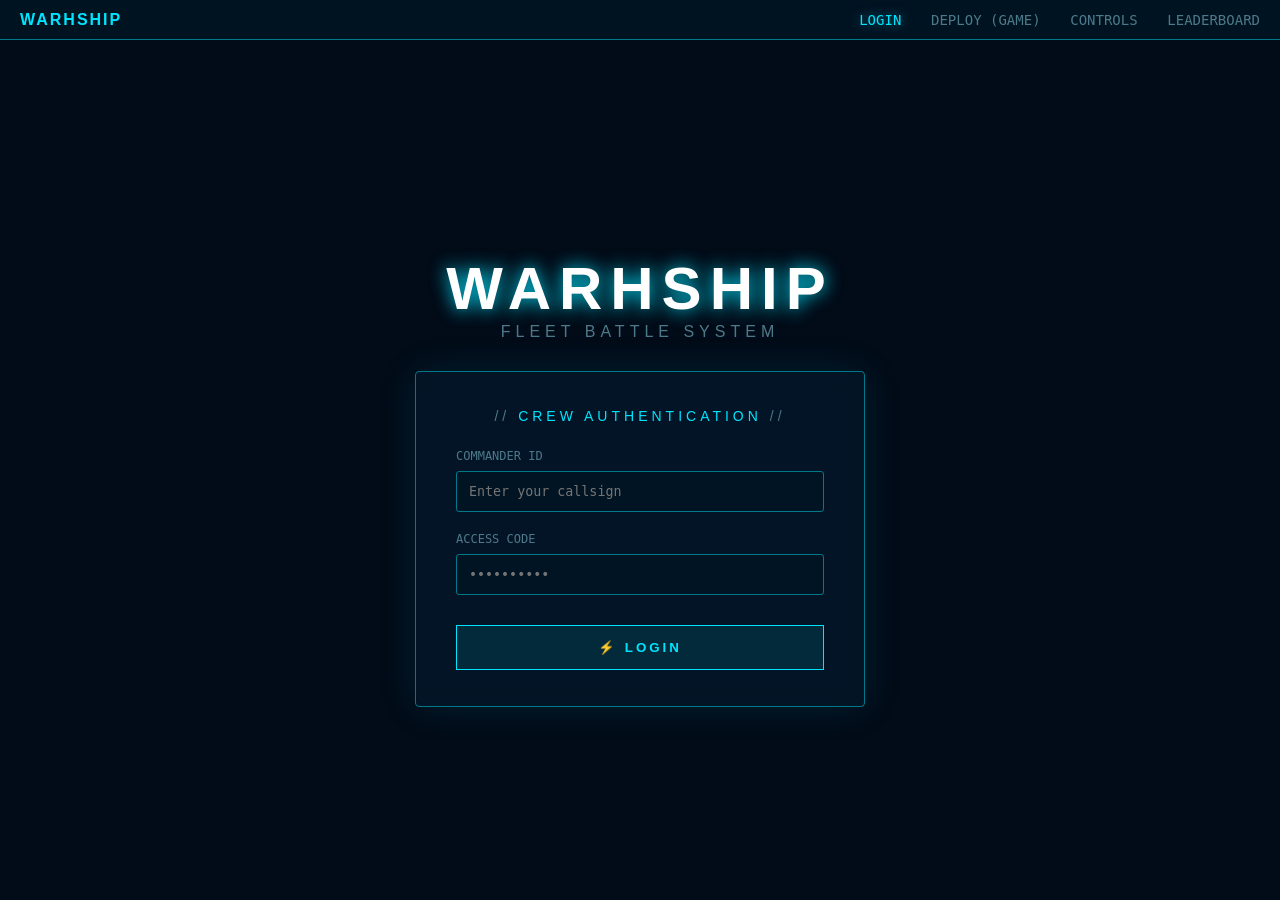
<file: index.html>
<!DOCTYPE html>
<html lang="en">
<head>
  <meta charset="UTF-8" />
  <meta name="viewport" content="width=device-width, initial-scale=1.0"/>
  <title>WARHSHIP — Fleet Battle System</title>
  <link rel="stylesheet" href="login.css">
</head>
<body>

  <img id="bg-image" src="assets/Warship.jpeg" alt="Background">

  <nav class="top-nav">
    <div class="nav-logo">WARHSHIP</div>
    <div class="nav-links">
      <button onclick="switchPage('login-page')" class="active" id="nav-login">Login</button>
      <button onclick="window.location.href='game.html'" id="nav-game">Deploy (Game)</button>
      <button onclick="switchPage('controls-page')" id="nav-controls">Controls</button>
      <button onclick="switchPage('leaderboard-page')" id="nav-leaderboard">Leaderboard</button>
    </div>
  </nav>

  <div class="screen">

    <section id="login-page" class="page-section active-page">
      <div class="logo-wrap">
        <div class="logo">WARHSHIP</div>
        <div class="logo-sub">Fleet Battle System</div>
      </div>

      <div class="panel">
        <div class="panel-title"><span>// </span>CREW AUTHENTICATION<span> //</span></div>

        <div class="field">
          <label>Commander ID</label>
          <input type="text" id="username" placeholder="Enter your callsign" autocomplete="off"/>
        </div>

        <div class="field">
          <label>Access Code</label>
          <input type="password" id="password" placeholder="••••••••••" autocomplete="off"/>
        </div>

        <button class="btn-primary" id="loginBtn"><span>⚡ LOGIN</span></button>
      </div>
    </section>

    <section id="controls-page" class="page-section">
      <div class="panel">
        <div class="panel-title"><span>// </span>SHIP CONTROLS<span> //</span></div>
        <ul class="controls-list">
          <li><strong>↑</strong> : Move </li>
          <li><strong>↓</strong> : Reverse / Brake</li>
          <li><strong>SPACE</strong> : Fire Main Battery</li>
        </ul>
      </div>
    </section>

    <section id="leaderboard-page" class="page-section">
      <div class="panel">
        <div class="panel-title"><span>// </span>TOP COMMANDERS<span> //</span></div>
        <table class="leaderboard-table">
          <thead>
            <tr>
              <th>Rank</th>
              <th>Callsign</th>
              <th>Score</th>
            </tr>
          </thead>
          <tbody>
            <tr><td>1</td><td>MARAAR THE GREAT</td><td>9,420</td></tr>
            <tr><td>2</td><td>AKPA</td><td>8,105</td></tr>
            <tr><td>3</td><td>AJUL</td><td>7,890</td></tr>
          </tbody>
        </table>
      </div>
    </section>

  </div>

  <div id="toast">⚠ NOTIFICATION</div>

  <script src="login.js"></script>
</body>
</html>
</file>
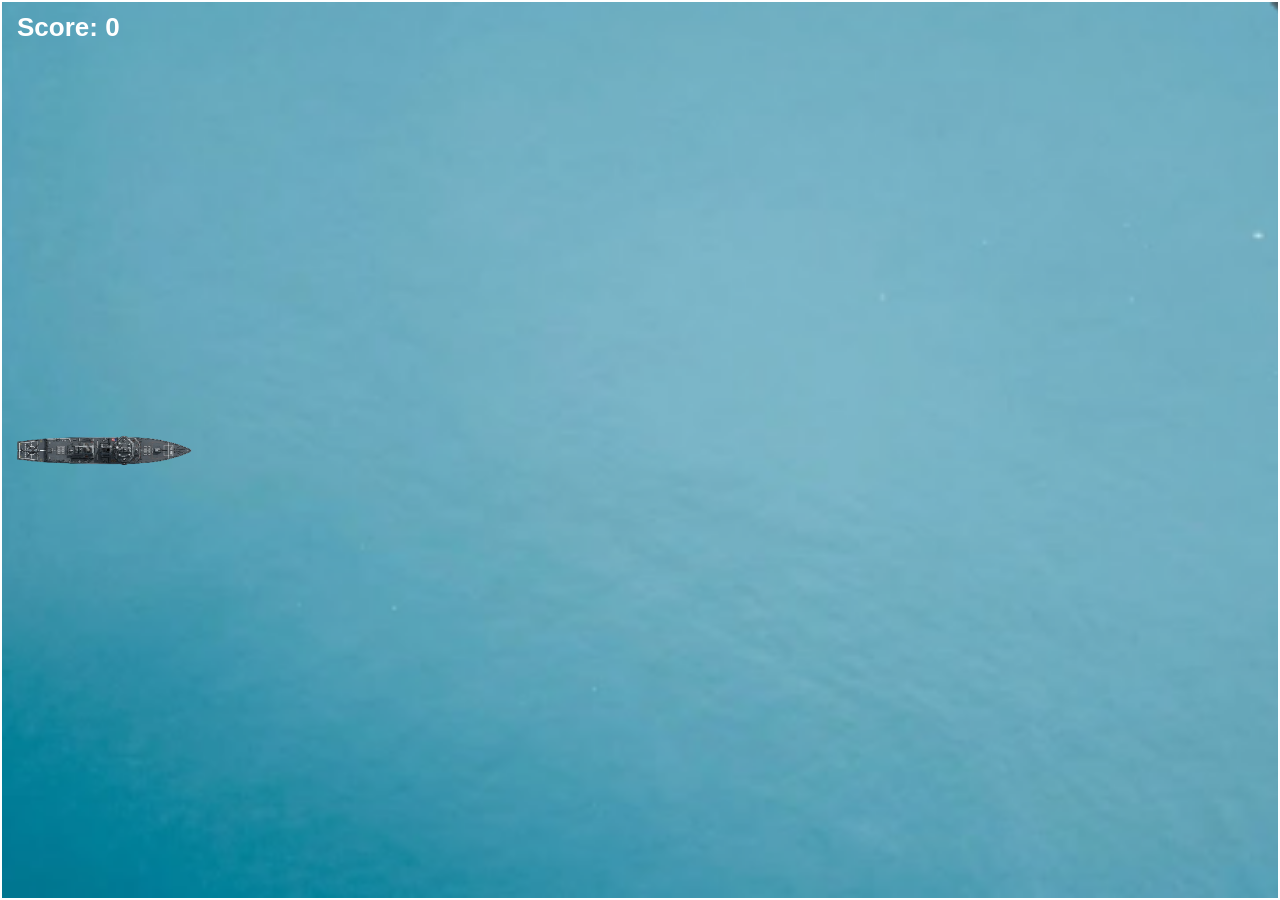
<file: game.html>
<!DOCTYPE html>
<html lang="en">
<head>
    <meta charset="UTF-8">
    <meta name="viewport" content="width=device-width, initial-scale=1.0">
    <title>Warship Game</title>

    <link rel="stylesheet" href="style.css">
</head>
<body>
    <div id="board">
        <div id="score">Score: 0</div>
        <div id="jet"></div>
    </div>

    <script src="app.js"></script>
</body>
</html>
</file>
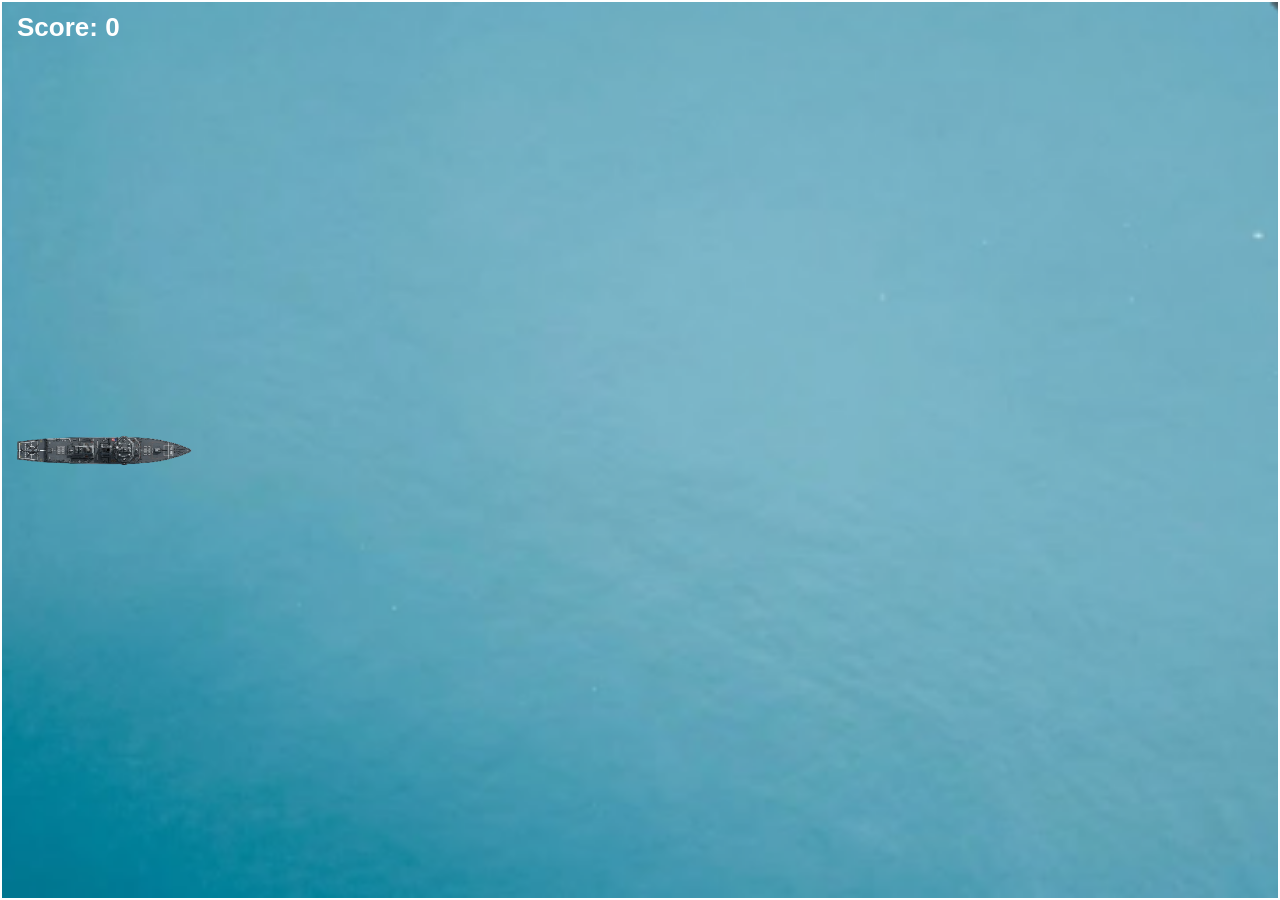
<file: spaceshooter.html>
<!DOCTYPE html>
<html lang="en">
<head>
    <meta charset="UTF-8">
    <meta name="viewport" content="width=device-width, initial-scale=1.0">
    <title>Warship Game</title>

    <link rel="stylesheet" href="style.css">
</head>
<body>

    <div id="board">
        <!-- 🎯 Score Display -->
        <div id="score">Score: 0</div>

        <!-- 🚀 Player -->
        <div id="jet"></div>
    </div>

    <script src="app.js"></script>
</body>
</html>
</file>
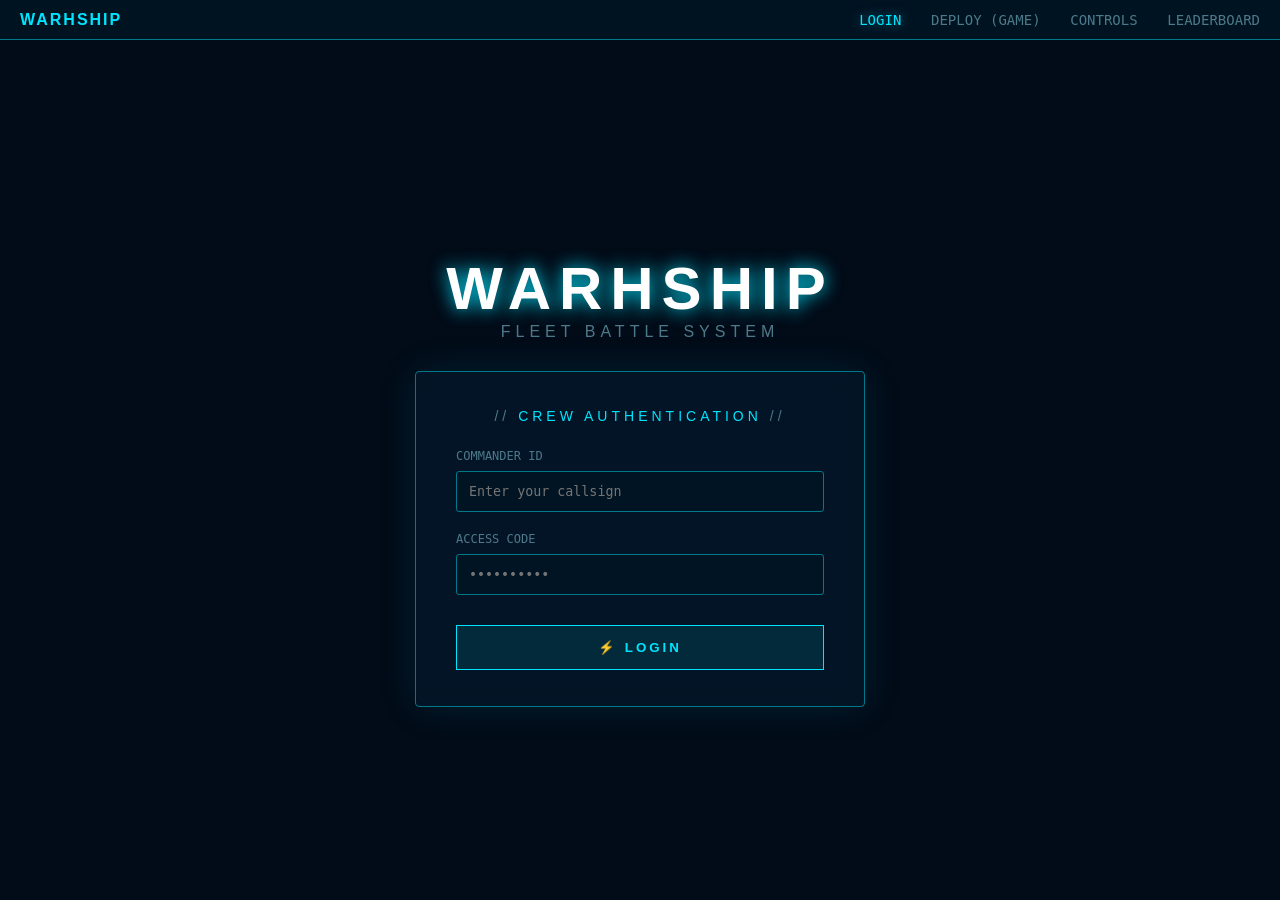
<file: warshiplogin.html>
<!DOCTYPE html>
<html lang="en">
<head>
  <meta charset="UTF-8" />
  <meta name="viewport" content="width=device-width, initial-scale=1.0"/>
  <title>WARHSHIP — Fleet Battle System</title>
  <link rel="stylesheet" href="login.css">
</head>
<body>

  <img id="bg-image" src="assets/Warship.jpeg" alt="Background">

  <nav class="top-nav">
    <div class="nav-logo">WARHSHIP</div>
    <div class="nav-links">
      <button onclick="switchPage('login-page')" class="active" id="nav-login">Login</button>
      <button onclick="window.location.href='game.html'" id="nav-game">Deploy (Game)</button>
      <button onclick="switchPage('controls-page')" id="nav-controls">Controls</button>
      <button onclick="switchPage('leaderboard-page')" id="nav-leaderboard">Leaderboard</button>
    </div>
  </nav>

  <div class="screen">

    <section id="login-page" class="page-section active-page">
      <div class="logo-wrap">
        <div class="logo">WARHSHIP</div>
        <div class="logo-sub">Fleet Battle System</div>
      </div>

      <div class="panel">
        <div class="panel-title"><span>// </span>CREW AUTHENTICATION<span> //</span></div>

        <div class="field">
          <label>Commander ID</label>
          <input type="text" id="username" placeholder="Enter your callsign" autocomplete="off"/>
        </div>

        <div class="field">
          <label>Access Code</label>
          <input type="password" id="password" placeholder="••••••••••" autocomplete="off"/>
        </div>

        <button class="btn-primary" id="loginBtn"><span>⚡ LOGIN</span></button>
      </div>
    </section>

    <section id="controls-page" class="page-section">
      <div class="panel">
        <div class="panel-title"><span>// </span>SHIP CONTROLS<span> //</span></div>
        <ul class="controls-list">
          <li><strong>↑</strong> : Move </li>
          <li><strong>↓</strong> : Reverse / Brake</li>
          <li><strong>SPACE</strong> : Fire Main Battery</li>
        </ul>
      </div>
    </section>

    <section id="leaderboard-page" class="page-section">
      <div class="panel">
        <div class="panel-title"><span>// </span>TOP COMMANDERS<span> //</span></div>
        <table class="leaderboard-table">
          <thead>
            <tr>
              <th>Rank</th>
              <th>Callsign</th>
              <th>Score</th>
            </tr>
          </thead>
          <tbody>
            <tr><td>1</td><td>MARAAR THE GREAT</td><td>9,420</td></tr>
            <tr><td>2</td><td>AKPA</td><td>8,105</td></tr>
            <tr><td>3</td><td>AJUL</td><td>7,890</td></tr>
          </tbody>
        </table>
      </div>
    </section>

  </div>

  <div id="toast">⚠ NOTIFICATION</div>

  <script src="login.js"></script>
</body>
</html>
</file>
<file: login.css>
:root {
  --bg:        #020b18;
  --panel:     rgba(4, 22, 40, 0.88);
  --cyan:      #00e5ff;
  --cyan-dim:  #007a8a;
  --amber:     #ffb300;
  --red:       #ff3b3b;
  --text:      #c8e8f0;
  --muted:     #4d7a8a;
  --glow:      0 0 12px #00e5ff88;
}

*, *::before, *::after { box-sizing: border-box; margin: 0; padding: 0; }

html, body {
  width: 100%; height: 100%;
  background: var(--bg);
  font-family: 'Share Tech Mono', monospace;
  color: var(--text);
  overflow-x: hidden;
}

/* Background Image styling */
#bg-image {
  position: fixed;
  top: 0;
  left: 0;
  width: 100vw;
  height: 100vh;
  object-fit: cover; /* Ensures the image covers the whole screen */
  z-index: -1;
  opacity: 0.6; /* Dims the image slightly so text is readable */
}

/* Navigation */
.top-nav {
  position: fixed; top: 0; left: 0; width: 100%;
  background: rgba(0, 20, 35, 0.9);
  border-bottom: 1px solid var(--cyan-dim);
  display: flex; justify-content: space-between; align-items: center;
  padding: 10px 20px;
  z-index: 100;
}
.nav-logo {
  font-family: 'Orbitron', sans-serif;
  font-weight: 900; color: var(--cyan); letter-spacing: 2px;
}
.nav-links button {
  background: transparent; border: none;
  color: var(--muted); font-family: 'Share Tech Mono', monospace;
  font-size: 14px; margin-left: 20px; cursor: pointer;
  text-transform: uppercase; transition: 0.3s;
}
.nav-links button:hover, .nav-links button.active {
  color: var(--cyan); text-shadow: var(--glow);
}

/* Main Container */
.screen {
  position: relative; z-index: 10;
  width: 100%; min-height: 100vh;
  display: flex; flex-direction: column;
  align-items: center; justify-content: center;
  padding-top: 60px; /* Offset for nav */
}

/* Page Toggling Logic */
.page-section { display: none; width: 100%; display: flex; flex-direction: column; align-items: center; }
.page-section:not(.active-page) { display: none; }

/* Panels & Typography */
.logo {
  font-family: 'Orbitron', sans-serif; font-size: 60px; font-weight: 900;
  letter-spacing: 8px; text-transform: uppercase;
  color: #fff; text-shadow: 0 0 18px var(--cyan);
  text-align: center;
}
.logo-sub {
  font-family: 'Rajdhani', sans-serif; font-size: 16px; letter-spacing: 5px;
  color: var(--muted); text-align: center; margin-bottom: 30px; text-transform: uppercase;
}

.panel {
  background: var(--panel);
  border: 1px solid var(--cyan-dim); border-radius: 4px;
  padding: 36px 40px; width: min(450px, 90vw);
  backdrop-filter: blur(10px);
  box-shadow: 0 0 40px rgba(0,229,255,0.1);
}
.game-container { width: min(900px, 95vw); text-align: center;}

.panel-title {
  font-family: 'Orbitron', sans-serif; font-size: 14px; letter-spacing: 4px;
  color: var(--cyan); text-align: center; margin-bottom: 25px;
}
.panel-title span { color: var(--muted); }

/* Forms & Buttons */
.field { margin-bottom: 20px; }
.field label {
  display: block; font-size: 12px; color: var(--muted); margin-bottom: 8px; text-transform: uppercase;
}
.field input {
  width: 100%; background: rgba(0,20,35,0.8);
  border: 1px solid var(--cyan-dim); border-radius: 3px;
  padding: 12px; color: var(--text); font-family: 'Share Tech Mono', monospace;
  outline: none; transition: 0.3s;
}
.field input:focus { border-color: var(--cyan); box-shadow: var(--glow); }

.btn-primary {
  width: 100%; padding: 14px; margin-top: 10px;
  background: rgba(0, 229, 255, 0.1); border: 1px solid var(--cyan);
  color: var(--cyan); font-family: 'Orbitron', sans-serif; font-weight: 700;
  letter-spacing: 3px; cursor: pointer; transition: 0.3s;
}
.btn-primary:hover { background: var(--cyan); color: var(--bg); box-shadow: var(--glow); }

/* Tables & Lists */
.controls-list { list-style: none; color: var(--text); line-height: 2; font-size: 16px; }
.controls-list strong { color: var(--cyan); display: inline-block; width: 80px; }

.leaderboard-table { width: 100%; border-collapse: collapse; text-align: left; }
.leaderboard-table th { color: var(--cyan); border-bottom: 1px solid var(--cyan-dim); padding: 10px; }
.leaderboard-table td { padding: 10px; border-bottom: 1px solid rgba(0,229,255,0.1); }

/* Toast */
#toast {
  position: fixed; bottom: 30px; left: 50%; transform: translateX(-50%);
  background: rgba(0,229,255,0.12); border: 1px solid var(--cyan);
  padding: 10px 24px; border-radius: 3px; opacity: 0; pointer-events: none;
  transition: opacity 0.3s; z-index: 100;
}
#toast.show { opacity: 1; }
</file>
<file: style.css>
/* Reset */
* {
    box-sizing: border-box;
}

body {
    margin: 0;
    overflow: hidden;
    font-family: Arial, sans-serif;
}

/* Game Board */
#board {
    position: relative;
    width: 100%;
    height: 100vh;
    border: 2px solid white;

    background: url("assets/image.png") center/cover no-repeat;
}

/* Score */
#score {
    position: absolute;
    top: 10px;
    left: 15px;
    color: white;
    font-size: 26px;
    font-weight: bold;
    z-index: 1000;
}

/* Player Jet */
#jet {
    position: absolute;
    left: 0;
    top: 0;

    width: 200px;
    height: 200px;

    background: url("assets/playership.png") no-repeat center;
    background-size: contain;
}

/* Enemy Ships */
.rocks {
    position: absolute;
    top: 0;
    right: 0;

    width: 200px;
    height: 200px;

    background: url("assets/enemyship1.png") no-repeat center;
    background-size: contain;

    transform: rotate(180deg);
}

/* Bullets */
.bullet {
    position: absolute;
    width: 40px;
    height: 20px;

    background: url("assets/bullet.png") no-repeat center;
    background-size: contain;
}
</file>
